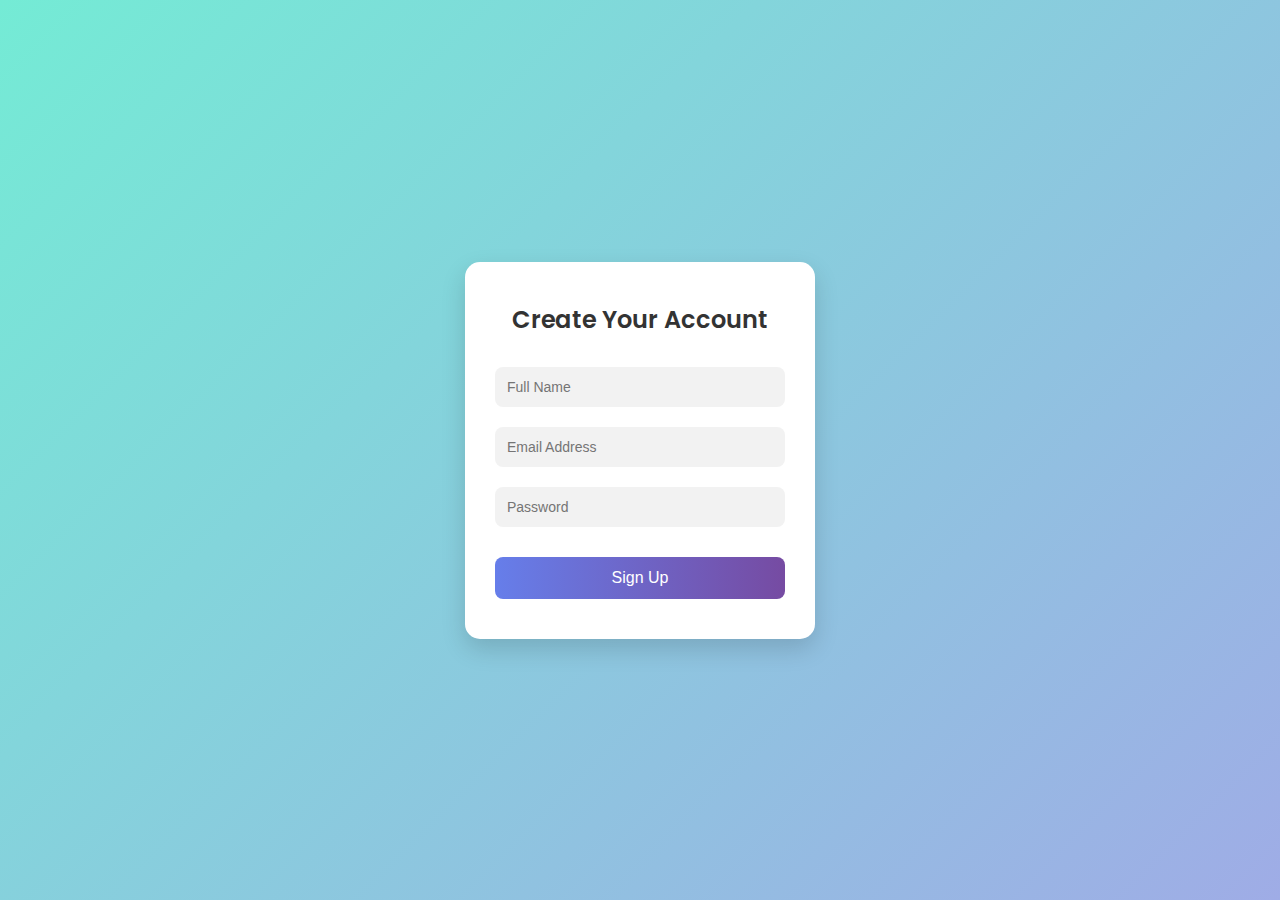
<file: signup.html>
<!DOCTYPE html>
<html lang="en">
<head>
  <meta charset="UTF-8">
  <title>Sign Up</title>
  <link href="https://fonts.googleapis.com/css2?family=Poppins:wght@300;600&display=swap" rel="stylesheet">
  <style>
    * {
      margin: 0;
      padding: 0;
      box-sizing: border-box;
    }

    body {
      font-family: 'Poppins', sans-serif;
      background: linear-gradient(135deg, #74ebd5, #9face6);
      height: 100vh;
      display: flex;
      justify-content: center;
      align-items: center;
    }

    .signup-container {
      background: white;
      padding: 40px 30px;
      border-radius: 15px;
      box-shadow: 0 10px 25px rgba(0,0,0,0.15);
      width: 350px;
      text-align: center;
    }

    .signup-container h2 {
      margin-bottom: 20px;
      font-weight: 600;
      color: #333;
    }

    input[type="text"],
    input[type="email"],
    input[type="password"] {
      width: 100%;
      padding: 12px;
      margin: 10px 0;
      border: none;
      border-radius: 8px;
      background: #f2f2f2;
      font-size: 14px;
    }

    input:focus {
      outline: none;
      background: #e6e6e6;
    }

    .signup-container button {
      margin-top: 20px;
      width: 100%;
      padding: 12px;
      background: linear-gradient(90deg, #667eea, #764ba2);
      border: none;
      color: white;
      font-size: 16px;
      border-radius: 8px;
      cursor: pointer;
      transition: background 0.3s ease;
    }

    .signup-container button:hover {
      background: linear-gradient(90deg, #5a67d8, #6b46c1);
    }
  </style>
</head>
<body>
  <div class="signup-container">
    <h2>Create Your Account</h2>
    <form action="submit_signup.php" method="post">
      <input type="text" name="fullname" placeholder="Full Name" required>
      <input type="email" name="email" placeholder="Email Address" required>
      <input type="password" name="password" placeholder="Password" required>
      <button type="submit">Sign Up</button>
    </form>
  </div>
</body>
</html>
</file>
